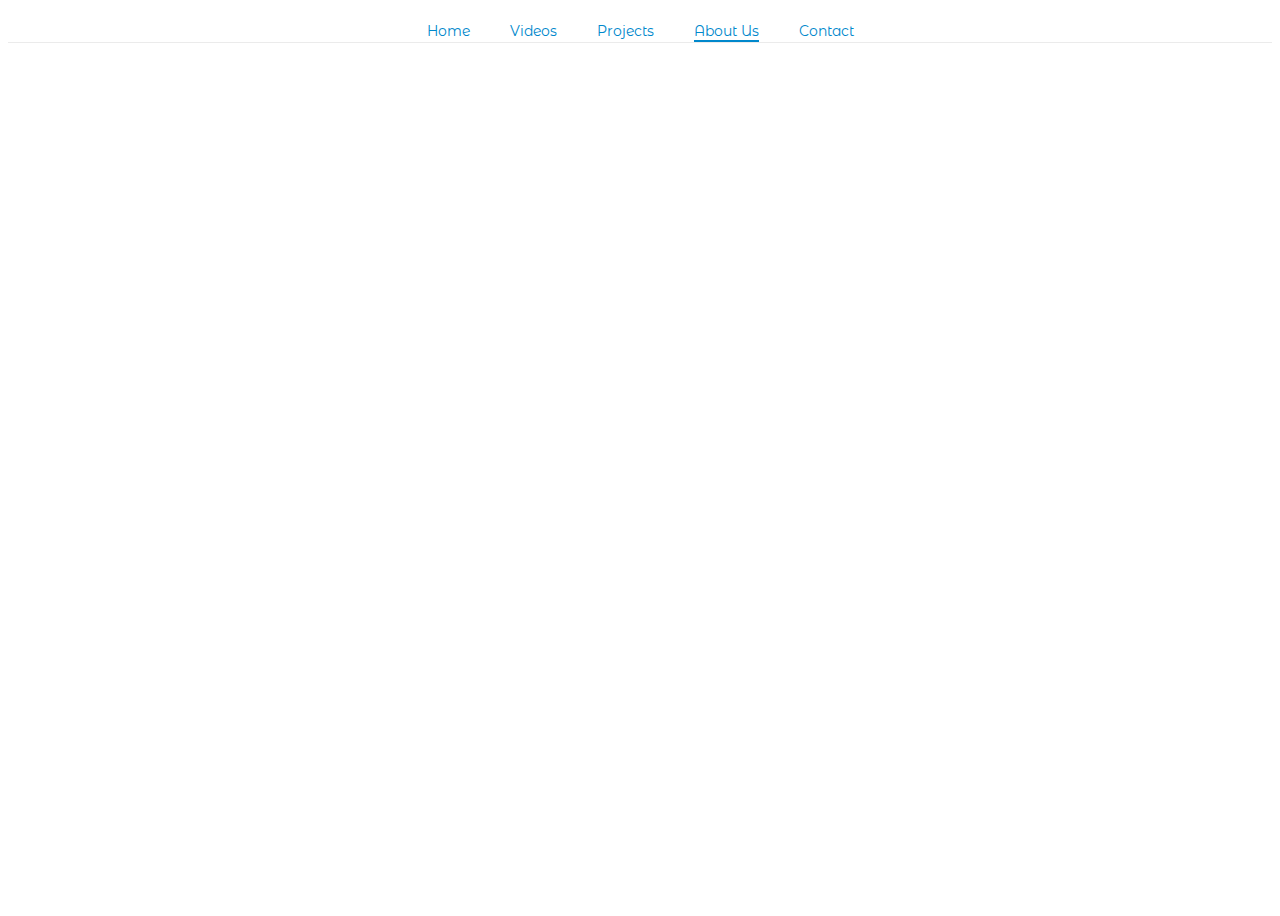
<file: about.html>
<!DOCTYPE html>
<html lang="en">
<head>
    <meta charset="UTF-8">
    <meta http-equiv="X-UA-Compatible" content="IE=edge">
    <meta name="viewport" content="width=device-width, initial-scale=1.0">
    <title>H Tech Media - Videos</title>
    <link rel="icon" type="logo" href="./img/logo3.png">
    <link rel="preconnect" href="https://fonts.googleapis.com">
    <link rel="stylesheet" href="./css/about.css">
    <link rel="preconnect" href="https://fonts.gstatic.com" crossorigin>
    <link href="https://fonts.googleapis.com/css2?family=Montserrat+Alternates&display=swap" rel="stylesheet">
    <link rel="stylesheet" href="https://cdnjs.cloudflare.com/ajax/libs/font-awesome/4.7.0/css/font-awesome.min.css">
</head>
<body>
    <div class="banner">
        <div class="navbar">      
            <ul>
                <li class=""><a href="./index.html">Home</a></li>
                <li class=""><a href="./videos.html">Videos</a></li>
                <li class=""><a href="./project.html">Projects</a></li>
                <li class="active"><a href="./about.html">About Us</a></li>
                <li class=""><a href="./contact.html">Contact</a></li>
            </ul>
        </div>
    </div>
</body>
</html>
</file>
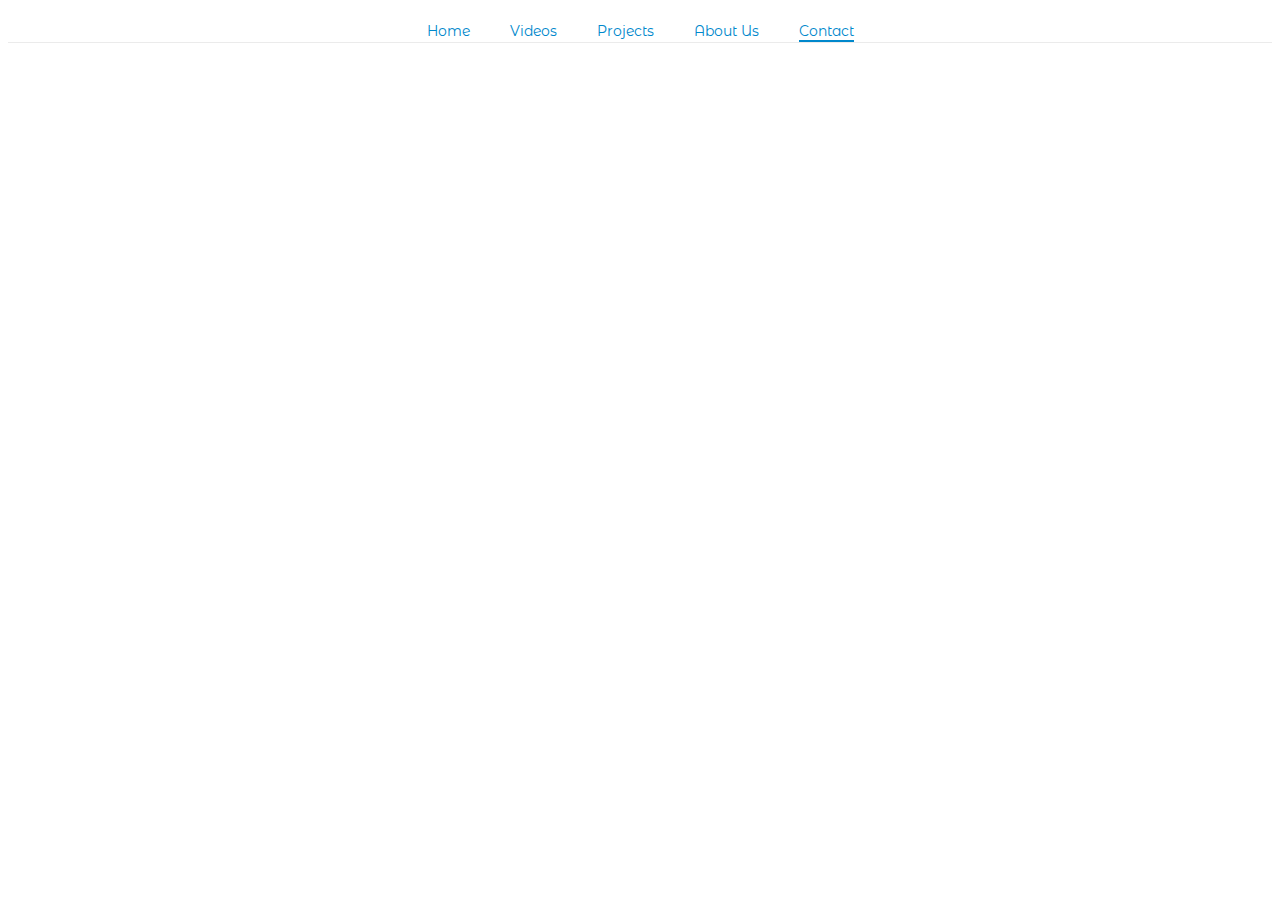
<file: contact.html>
<!DOCTYPE html>
<html lang="en">
<head>
    <meta charset="UTF-8">
    <meta http-equiv="X-UA-Compatible" content="IE=edge">
    <meta name="viewport" content="width=device-width, initial-scale=1.0">
    <title>H Tech Media - Videos</title>
    <link rel="icon" type="logo" href="./img/logo3.png">
    <link rel="preconnect" href="https://fonts.googleapis.com">
    <link rel="stylesheet" href="./css/contact.css">
    <link rel="preconnect" href="https://fonts.gstatic.com" crossorigin>
    <link href="https://fonts.googleapis.com/css2?family=Montserrat+Alternates&display=swap" rel="stylesheet">
    <link rel="stylesheet" href="https://cdnjs.cloudflare.com/ajax/libs/font-awesome/4.7.0/css/font-awesome.min.css">
</head>
<body>
    <div class="banner">
        <div class="navbar">      
            <ul>
                <li class=""><a href="./index.html">Home</a></li>
                <li class=""><a href="./videos.html">Videos</a></li>
                <li class=""><a href="./project.html">Projects</a></li>
                <li class=""><a href="./about.html">About Us</a></li>
                <li class="active"><a href="./contact.html">Contact</a></li>
            </ul>
        </div>
    </div>
</body>
</html>
</file>
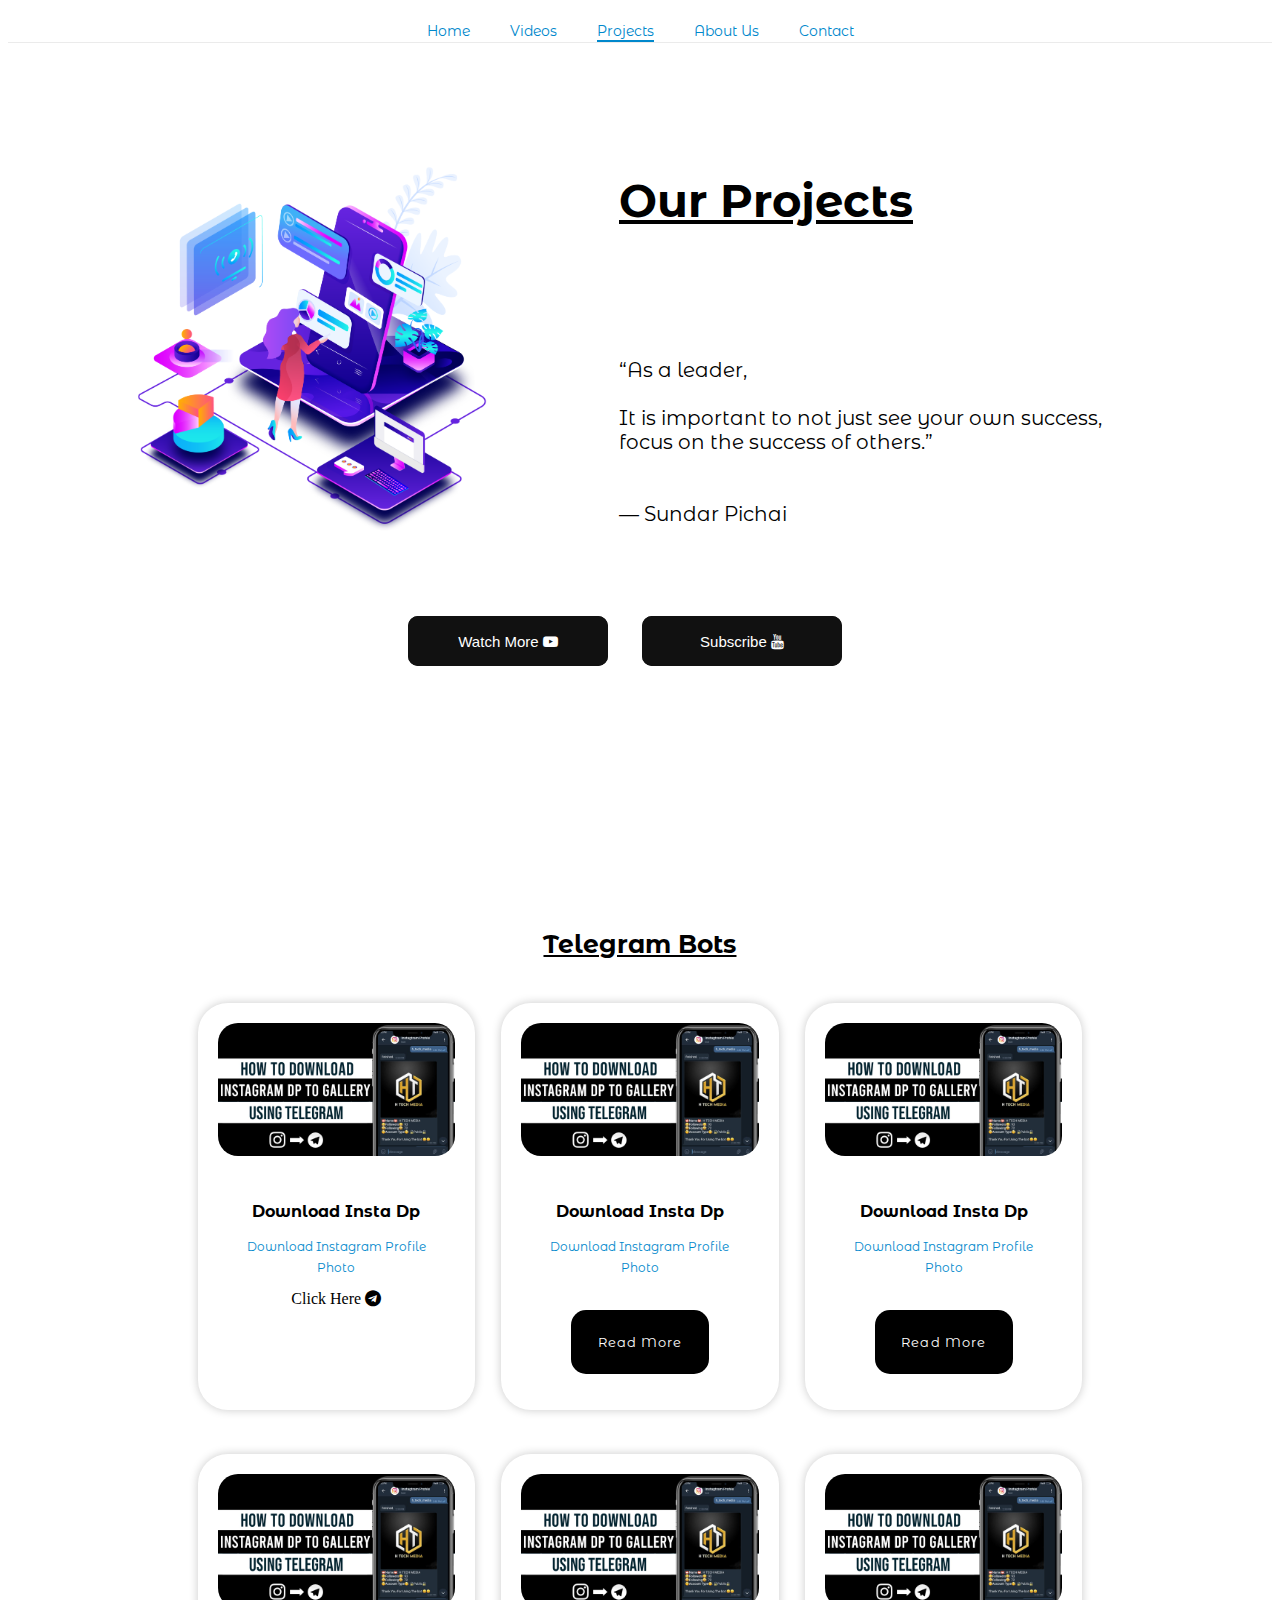
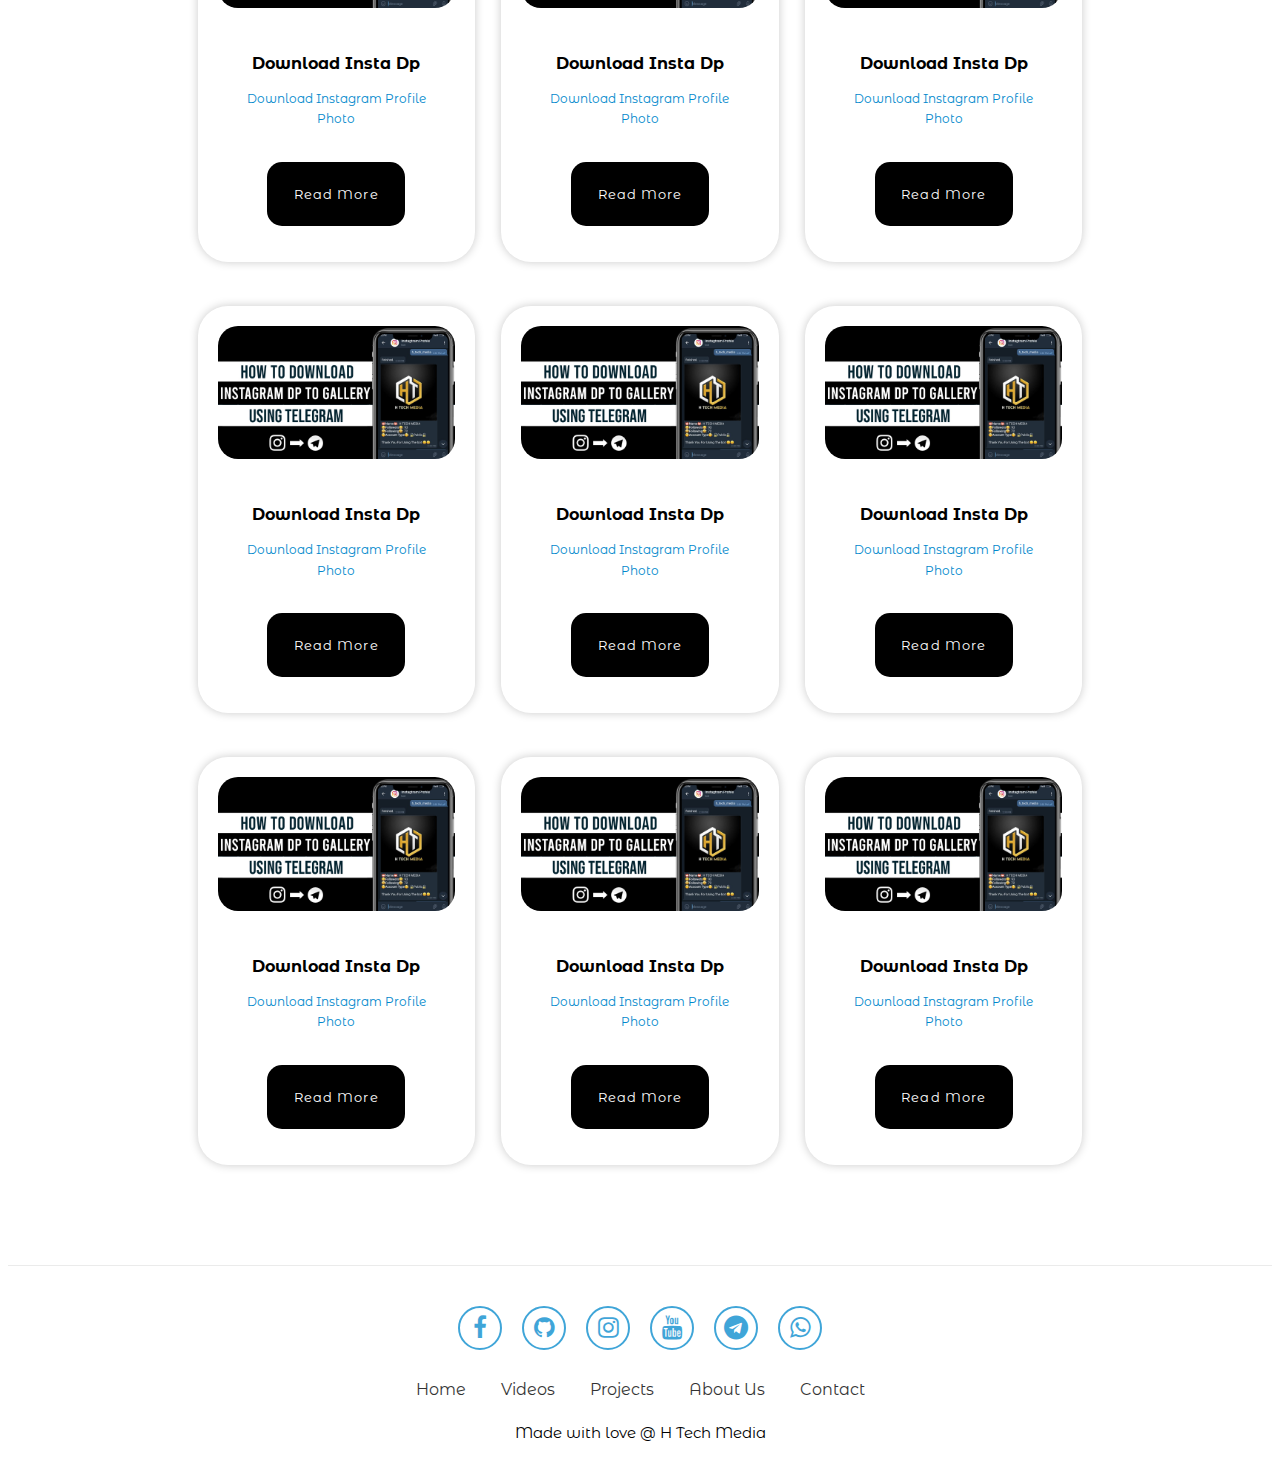
<file: project.html>
<!DOCTYPE html>
<html lang="en">
<head>
    <meta charset="UTF-8">
    <meta http-equiv="X-UA-Compatible" content="IE=edge">
    <meta name="viewport" content="width=device-width, initial-scale=1.0">
    <title>H Tech Media - Projects</title>
    <link rel="icon" type="logo" href="./img/logo3.png">
    <link rel="preconnect" href="https://fonts.googleapis.com">
    <link rel="stylesheet" href="./css/project.css">
    <link rel="preconnect" href="https://fonts.gstatic.com" crossorigin>
    <link href="https://fonts.googleapis.com/css2?family=Montserrat+Alternates&display=swap" rel="stylesheet">
    <link rel="stylesheet" href="https://cdnjs.cloudflare.com/ajax/libs/font-awesome/4.7.0/css/font-awesome.min.css">
</head>
<body>
    <div class="banner">
        <div class="navbar">      
            <ul>
                <li class=""><a href="./index.html">Home</a></li>
                <li class=""><a href="./videos.html">Videos</a></li>
                <li class="active"><a href="./project.html">Projects</a></li>
                <li class=""><a href="./about.html">About Us</a></li>
                <li class=""><a href="./contact.html">Contact</a></li>
            </ul>
        </div>
        <div class="content">
            <div class="headingp">
                <img src="./img/webtech.png" class="logo1">
                <div class="texts">
                    <h1>Our Projects</h1>
                    <p>“As a leader,<br><br> It is important to not just see your own success,<br> focus on the success of others.”<br><br><br>― Sundar Pichai</p>
                </div>
            </div>
            <div class="buttons">
                <button onclick="location.href='https://www.youtube.com/c/HTechMedia/videos'" type="button"><span></span>Watch More   <i class="fa fa-youtube-play"></i></button>
                <button onclick="location.href='https://www.youtube.com/c/HTechMedia/'" type="button"><span></span>Subscribe   <i class="fa fa-youtube"></i></button>
            </div>
        </div>
    </div>
    <div class="container">
        <h2>Telegram Bots</h2>        
        <div class="grid">
            <div class="card">
                <div class="card_img">
                    <img src="./img/thumb3.jpg" alt="">
                </div>
                <div class="card_body">
                    <h3 class="card_title">Download Insta Dp</h3>
                    <p>Download Instagram Profile Photo</p>
                    <div class="box">
                        <span>Click Here <i class="fa fa-telegram"></i></span>
                    </div>
                </div>
            </div>
            <div class="card">
                <div class="card_img">
                    <img src="./img/thumb2.jpg" alt="">
                </div>
                <div class="card_body">
                    <h3 class="card_title">Download Insta Dp</h3>
                    <p>Download Instagram Profile Photo</p>
                    <a href="#" class="read_more">Read More</a>
                </div>
            </div>
            <div class="card">
                <div class="card_img">
                    <img src="./img/thumb1.jpg" alt="">
                </div>
                <div class="card_body">
                    <h3 class="card_title">Download Insta Dp</h3>
                    <p>Download Instagram Profile Photo</p>
                    <a href="#" class="read_more">Read More</a>
                </div>
            </div>
        </div>        
        <div class="grid1">
            <div class="card">
                <div class="card_img">
                    <img src="./img/thumb3.jpg" alt="">
                </div>
                <div class="card_body">
                    <h3 class="card_title">Download Insta Dp</h3>
                    <p>Download Instagram Profile Photo</p>
                    <a href="#" class="read_more">Read More</a>
                </div>
            </div>
            <div class="card">
                <div class="card_img">
                    <img src="./img/thumb2.jpg" alt="">
                </div>
                <div class="card_body">
                    <h3 class="card_title">Download Insta Dp</h3>
                    <p>Download Instagram Profile Photo</p>
                    <a href="#" class="read_more">Read More</a>
                </div>
            </div>
            <div class="card">
                <div class="card_img">
                    <img src="./img/thumb1.jpg" alt="">
                </div>
                <div class="card_body">
                    <h3 class="card_title">Download Insta Dp</h3>
                    <p>Download Instagram Profile Photo</p>
                    <a href="#" class="read_more">Read More</a>
                </div>
            </div>
        </div>        
        <div class="grid2">
            <div class="card">
                <div class="card_img">
                    <img src="./img/thumb3.jpg" alt="">
                </div>
                <div class="card_body">
                    <h3 class="card_title">Download Insta Dp</h3>
                    <p>Download Instagram Profile Photo</p>
                    <a href="#" class="read_more">Read More</a>
                </div>
            </div>
            <div class="card">
                <div class="card_img">
                    <img src="./img/thumb2.jpg" alt="">
                </div>
                <div class="card_body">
                    <h3 class="card_title">Download Insta Dp</h3>
                    <p>Download Instagram Profile Photo</p>
                    <a href="#" class="read_more">Read More</a>
                </div>
            </div>
            <div class="card">
                <div class="card_img">
                    <img src="./img/thumb1.jpg" alt="">
                </div>
                <div class="card_body">
                    <h3 class="card_title">Download Insta Dp</h3>
                    <p>Download Instagram Profile Photo</p>
                    <a href="#" class="read_more">Read More</a>
                </div>
            </div>
        </div>        
        <div class="grid3">
            <div class="card">
                <div class="card_img">
                    <img src="./img/thumb3.jpg" alt="">
                </div>
                <div class="card_body">
                    <h3 class="card_title">Download Insta Dp</h3>
                    <p>Download Instagram Profile Photo</p>
                    <a href="#" class="read_more">Read More</a>
                </div>
            </div>
            <div class="card">
                <div class="card_img">
                    <img src="./img/thumb2.jpg" alt="">
                </div>
                <div class="card_body">
                    <h3 class="card_title">Download Insta Dp</h3>
                    <p>Download Instagram Profile Photo</p>
                    <a href="#" class="read_more">Read More</a>
                </div>
            </div>
            <div class="card">
                <div class="card_img">
                    <img src="./img/thumb1.jpg" alt="">
                </div>
                <div class="card_body">
                    <h3 class="card_title">Download Insta Dp</h3>
                    <p>Download Instagram Profile Photo</p>
                    <a href="#" class="read_more">Read More</a>
                </div>
            </div>
        </div>       
    </div>
    <section class="footer">
        <div class="social">
            <a href="#" class="fa fa-facebook"></a>  
            <a href="#" class="fa fa-github"></a> 
            <a href="#" class="fa fa-instagram"></a>  
            <a href="#" class="fa fa-youtube"></a>  
            <a href="#" class="fa fa-telegram"></a> 
            <a href="#" class="fa fa-whatsapp"></a> 
        </div>

        <ul class="list">
            <li class="active">
                <a href="/">Home</a>
            </li>
            <li class="">
                <a href="#">Videos</a>
            </li>
            <li class="">
                <a href="#">Projects</a>
            </li>
            <li class="">
                <a href="#">About Us</a>
            </li>
            <li class="">
                <a href="#">Contact</a>
            </li>
        </ul>
        <p class="lstqat">
            Made with love @ H Tech Media
        </p>
    </section>
</body>
</html>
</file>
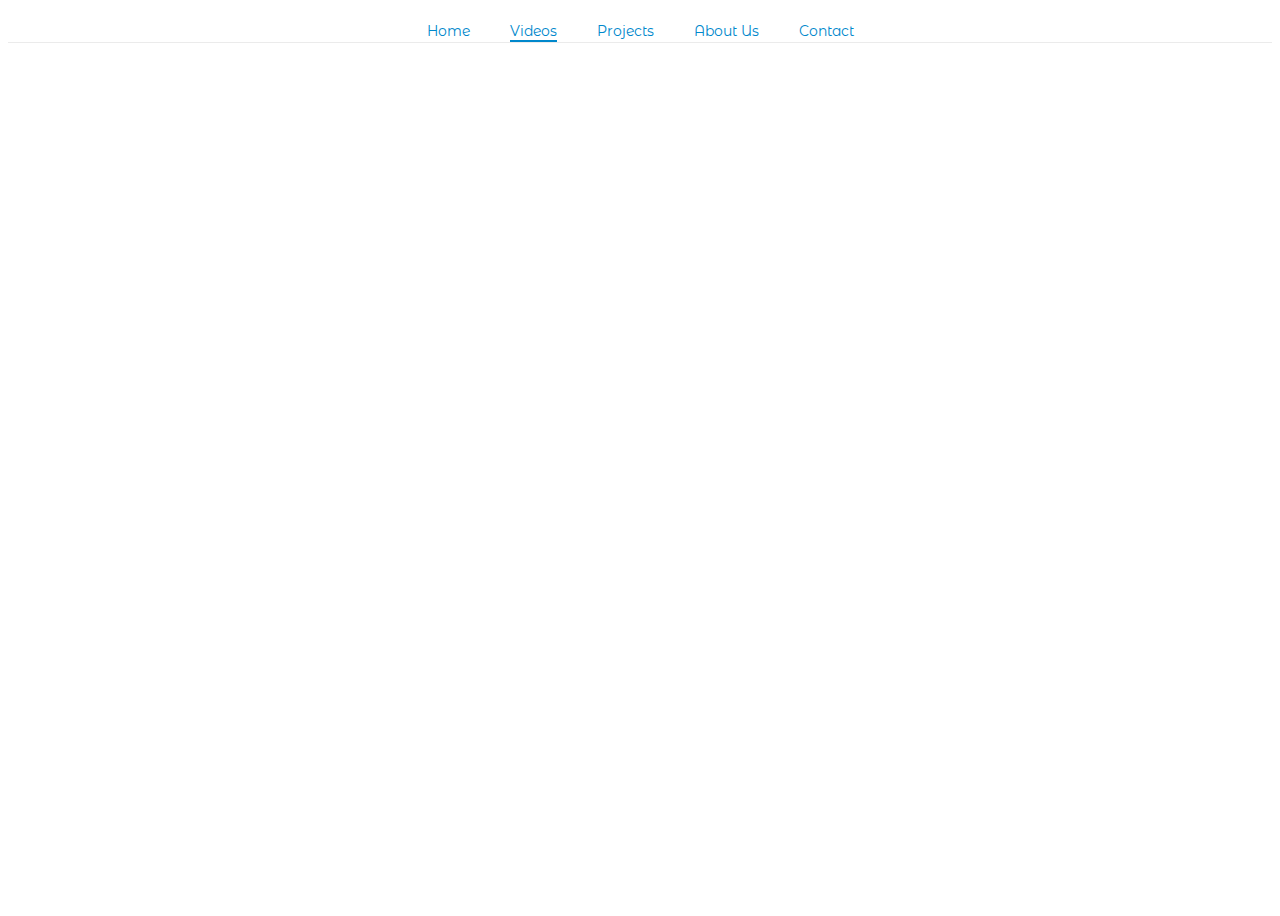
<file: videos.html>
<!DOCTYPE html>
<html lang="en">
<head>
    <meta charset="UTF-8">
    <meta http-equiv="X-UA-Compatible" content="IE=edge">
    <meta name="viewport" content="width=device-width, initial-scale=1.0">
    <title>H Tech Media - Videos</title>
    <link rel="icon" type="logo" href="./img/logo3.png">
    <link rel="preconnect" href="https://fonts.googleapis.com">
    <link rel="stylesheet" href="./css/videos.css">
    <link rel="preconnect" href="https://fonts.gstatic.com" crossorigin>
    <link href="https://fonts.googleapis.com/css2?family=Montserrat+Alternates&display=swap" rel="stylesheet">
    <link rel="stylesheet" href="https://cdnjs.cloudflare.com/ajax/libs/font-awesome/4.7.0/css/font-awesome.min.css">
</head>
<body>
    <div class="banner">
        <div class="navbar">      
            <ul>
                <li class=""><a href="./index.html">Home</a></li>
                <li class="active"><a href="./videos.html">Videos</a></li>
                <li class=""><a href="./project.html">Projects</a></li>
                <li class=""><a href="./about.html">About Us</a></li>
                <li class=""><a href="./contact.html">Contact</a></li>
            </ul>
        </div>
    </div>
</body>
</html>
</file>
<file: css/about.css>
*body{
    margin: 0%;
    padding: 0%;
    font-family: 'Lucida Sans Unicode', Arial, Helvetica, sans-serif, 'Montserrat Alternates';
}

.banner {
    width: 100%;
    height: 100vh;
    background-color: #ffffff;

}

.navbar{
    width: 100%;
    margin: auto;
    padding: 8px 0;
    display: flex;
    align-items: center;
    justify-content: baseline;
    bottom: -10px;
    border-bottom: 1px solid #ebebeb;
} 

.logo{
    width: 120px;
    cursor: pointer;
}

.navbar ul{
    margin: 0%;
    padding: 0%;
    list-style: none;
    position: relative;
    display: table;
    margin: 0 auto;
}
.navbar ul li{
    list-style: none;
    display: inline-block;
    margin: 0 20px;
    bottom: -6px;
    position: relative;
}

.navbar ul li a{
    text-decoration: none;
    color: #0088cc;
    font-weight: 100%;
    font-size: 14px;
    font-family: 'Montserrat Alternates', sans-serif;
}

.navbar ul li::after{
    content: '';
    border-radius: 100px;
    height: 2px;
    width: 0%;
    background: #0088cc;
    position: absolute;
    display: grid;
    left: 0;
    bottom: -3px;
    transition: 0.3s;
}

.navbar ul li:hover::after{
    width: 100%;
}

.navbar ul .active a{
    position: relative;
    border-bottom: 2px solid #0088cc;
    padding-bottom: 0px;
}
</file>
<file: css/contact.css>
*body{
    margin: 0%;
    padding: 0%;
    font-family: 'Lucida Sans Unicode', Arial, Helvetica, sans-serif, 'Montserrat Alternates';
}

.banner {
    width: 100%;
    height: 100vh;
    background-color: #ffffff;

}

.navbar{
    width: 100%;
    margin: auto;
    padding: 8px 0;
    display: flex;
    align-items: center;
    justify-content: baseline;
    bottom: -10px;
    border-bottom: 1px solid #ebebeb;
} 

.logo{
    width: 120px;
    cursor: pointer;
}

.navbar ul{
    margin: 0%;
    padding: 0%;
    list-style: none;
    position: relative;
    display: table;
    margin: 0 auto;
}
.navbar ul li{
    list-style: none;
    display: inline-block;
    margin: 0 20px;
    bottom: -6px;
    position: relative;
}

.navbar ul li a{
    text-decoration: none;
    color: #0088cc;
    font-weight: 100%;
    font-size: 14px;
    font-family: 'Montserrat Alternates', sans-serif;
}

.navbar ul li::after{
    content: '';
    border-radius: 100px;
    height: 2px;
    width: 0%;
    background: #0088cc;
    position: absolute;
    display: grid;
    left: 0;
    bottom: -3px;
    transition: 0.3s;
}

.navbar ul li:hover::after{
    width: 100%;
}

.navbar ul .active a{
    position: relative;
    border-bottom: 2px solid #0088cc;
    padding-bottom: 0px;
}
</file>
<file: css/project.css>
*body{
    margin: 0%;
    padding: 0%;
    font-family: 'Lucida Sans Unicode', Arial, Helvetica, sans-serif, 'Montserrat Alternates';
    background-color: rgb(240, 240, 240);
}

.banner {
    width: 100%;
    height: 100vh;
    background-color: #ffffff;

}

.navbar{
    width: 100%;
    margin: auto;
    padding: 8px 0;
    display: flex;
    align-items: center;
    justify-content: baseline;
    bottom: -10px;
    border-bottom: 1px solid #ebebeb;
} 

.logo{
    width: 120px;
    cursor: pointer;
}

.navbar ul{
    margin: 0%;
    padding: 0%;
    list-style: none;
    position: relative;
    display: table;
    margin: 0 auto;
}
.navbar ul li{
    list-style: none;
    display: inline-block;
    margin: 0 20px;
    bottom: -6px;
    position: relative;
}

.navbar ul li a{
    text-decoration: none;
    color: #0088cc;
    font-weight: 100%;
    font-size: 14px;
    font-family: 'Montserrat Alternates', sans-serif;
}

.navbar ul li::after{
    content: '';
    border-radius: 100px;
    height: 2px;
    width: 0%;
    background: #0088cc;
    position: absolute;
    display: grid;
    left: 0;
    bottom: -3px;
    transition: 0.3s;
}

.navbar ul li:hover::after{
    width: 100%;
}

.navbar ul .active a{
    position: relative;
    border-bottom: 2px solid #0088cc;
    padding-bottom: 0px;
}

.headingp{
    display: flex;
    padding-top: 100px;
}

.headingp .logo1{
    width: 30%;
    height: auto;
    margin: auto;
    padding-bottom: -20px;
    
}

.texts h1{
    font-family: 'Montserrat Alternates', sans-serif;
    font-size: 45px;
    text-decoration: underline;
    text-decoration-color: 2px solid rgb(0, 0, 0);
}

.texts p{
    padding-top: 100px;
    font-size: 20px;
    font-family: 'Montserrat Alternates', sans-serif;
    margin-right: 170px;
}

.buttons{
    position: relative;
    text-align: center;
    justify-content: center;
    align-items: center;
}

button {
    width: 200px;
    height: 50px;
    margin-right: 30px;
    border: none;
    font-size: 15px;
    outline: none;
    color: #ffff;
    margin-top: 70px;
    background: #111;
    cursor: pointer;
    position: relative;
    z-index: 0;
    border-radius: 10px;
}

button:before {
    content: '';
    background: linear-gradient(45deg, #ff0000, #ff7300, #fffb00, #48ff00, #00ffd5, #002bff, #7a00ff, #ff00c8, #ff0000);
    position: absolute;
    color: linear-gradient(45deg, #ff0000, #ff7300, #fffb00, #48ff00, #00ffd5, #002bff, #7a00ff, #ff00c8, #ff0000);
    top: -2px;
    left:-2px;
    background-size: 400%;
    z-index: -1;
    filter: blur(5px);
    width: calc(100% + 4px);
    height: calc(100% + 4px);
    animation: glowing 20s linear infinite;
    opacity: 0;
    transition: opacity .3s ease-in-out;
    border-radius: 10px;
}

button:active {
    color: #000
}

button:active:after {
    background: transparent;
}

button:hover:before {
    opacity: 1;
}

button:after {
    z-index: -1;
    content: '';
    position: absolute;
    width: 100%;
    height: 100%;
    background: #111;
    left: 0;
    top: 0;
    border-radius: 10px;
}

@keyframes glowing {
    0% { background-position: 0 0; }
    50% { background-position: 400% 0; }
    100% { background-position: 0 0; }
}

.container{
    max-width: 70%;
    margin: 0 auto;
    height: 100%;
}

.container h2{
    text-align: center;
    font-size: 25px;
    text-decoration: underline;
    text-decoration-color: 1px solid #000;
    font-family: 'Montserrat Alternates', sans-serif;
} 

.grid {
    display: grid;
    grid-template-columns: 1fr 1fr 1fr;
    gap: 3%;
    margin: 5% 0;
}

.grid1 {
    display: grid;
    grid-template-columns: 1fr 1fr 1fr;
    gap: 3%;
    margin: 5% 0;
}

.grid2 {
    display: grid;
    grid-template-columns: 1fr 1fr 1fr;
    gap: 3%;
    margin: 5% 0;
}

.grid3 {
    display: grid;
    grid-template-columns: 1fr 1fr 1fr;
    gap: 3%;
    margin: 5% 0;
}

.card {
    overflow: hidden;
    padding: 20px;
    background-color: rgb(255, 255, 255);
    border-radius: 30px;
    text-align: center;
    box-shadow: 0px 0px 10px #cacaca;
}


.card_img img {
    width: 100%;
    height: auto;
    border-radius: 20px;
}

.card_body {
    padding: 26px 20px 36px 20px;
}

.card_title{
    font-family: 'Montserrat Alternates', sans-serif;
    font-weight: 900px;
    font-size: 16px;
    text-transform: none;
    padding-top: -10px;
}

.card_body p{
    font-weight: 4010px;
    font-size: 12px;
    font-family: 'Montserrat Alternates', sans-serif;
    color: #0088cc;
    line-height: 1.7;
    cursor: pointer;
}


.card_body p:hover{
    text-decoration: underline;
    text-decoration-color: #0088cc;
}

a.read_more{
    background-color: #000;
    color: rgb(255, 255, 255);
    text-decoration: none;
    font-size: 13px;
    letter-spacing: 1.1px;
    padding: 24px 0;
    width: 70%;
    height: auto;
    display: inline-block;
    margin-top: 20px;
    border-radius: 15px;
    font-family: 'Montserrat Alternates', sans-serif;
    transition: all 0.8s ease-in-out;
    margin-bottom: -20px;
}

a.read_more:hover{
    content: '';
    color: rgb(0, 0, 0);
    font-weight: bold;
    background: linear-gradient(45deg, #ff0000, #ff7300, #fffb00, #48ff00, #00ffd5, #002bff, #7a00ff, #ff00c8, #ff0000);
    animation: glowing 20s linear infinite;
    z-index: -1;
}

.footer{
    margin-top: 100px;
    border-top: 1px solid rgb(235, 235, 235);
    padding: 40px 0;
    background-color: #fff;
}

.footer .social{
    margin-top: 0px;
    text-align: center;
    padding-bottom: 25px;
    color: #0088cc;
}

.footer .social a{
    font-size: 24px;
    text-decoration: none;
    color: #0088cc;
    border: 2px solid #0088cc;
    width: 40px;
    height: 40px;
    line-height: 38px;
    display: inline-block;
    text-align: center;
    border-radius: 50%;
    margin: 0 8px;
    opacity: 0.75;
    transition: all 0.3s ease-in-out;
}

.footer .social a:hover{
    opacity: 1;
    width: 50px;
    height: 50px;
    font-size: 50px;
    text-align: center;
    margin: 0 8px;
    color: #000000;
    border: 2px solid #000000;
    margin-top: -13px;
    margin-bottom: -10px;
}

.footer ul{
    margin-top: 0%;
    padding: 0%;
    list-style: none;
    font-size: 18px;
    line-height: 1.6;
    margin-top: 0;
    text-align: center;
    font-family: 'Montserrat Alternates', sans-serif;
}

.footer ul li{
    display: inline-block;
    padding: 0 15px;
}

.footer ul li a{
    font-size: 16px;
    width: 200px;
    height: 50px;
    color: #000000;
    text-decoration: none;
    opacity: 0.8;
    transition: all 0.3s ease-in-out;
}


.footer ul li a:hover{
    color: #0088cc;
    font-size: 20px;
    text-decoration: none;
    opacity: 1;
}


.footer .lstqat{
    margin-top: 20px;
    text-align: center;
    font-size: 15px;
    color: #000;
    font-family: 'Montserrat Alternates', sans-serif;
    margin-bottom: -10px;
}
</file>
<file: css/videos.css>
*body{
    margin: 0%;
    padding: 0%;
    font-family: 'Lucida Sans Unicode', Arial, Helvetica, sans-serif, 'Montserrat Alternates';
}

.banner {
    width: 100%;
    height: 100vh;
    background-color: #ffffff;

}

.navbar{
    width: 100%;
    margin: auto;
    padding: 8px 0;
    display: flex;
    align-items: center;
    justify-content: baseline;
    bottom: -10px;
    border-bottom: 1px solid #ebebeb;
} 

.logo{
    width: 120px;
    cursor: pointer;
}

.navbar ul{
    margin: 0%;
    padding: 0%;
    list-style: none;
    position: relative;
    display: table;
    margin: 0 auto;
}
.navbar ul li{
    list-style: none;
    display: inline-block;
    margin: 0 20px;
    bottom: -6px;
    position: relative;
}

.navbar ul li a{
    text-decoration: none;
    color: #0088cc;
    font-weight: 100%;
    font-size: 14px;
    font-family: 'Montserrat Alternates', sans-serif;
}

.navbar ul li::after{
    content: '';
    border-radius: 100px;
    height: 2px;
    width: 0%;
    background: #0088cc;
    position: absolute;
    display: grid;
    left: 0;
    bottom: -3px;
    transition: 0.3s;
}

.navbar ul li:hover::after{
    width: 100%;
}

.navbar ul .active a{
    position: relative;
    border-bottom: 2px solid #0088cc;
    padding-bottom: 0px;
}
</file>
